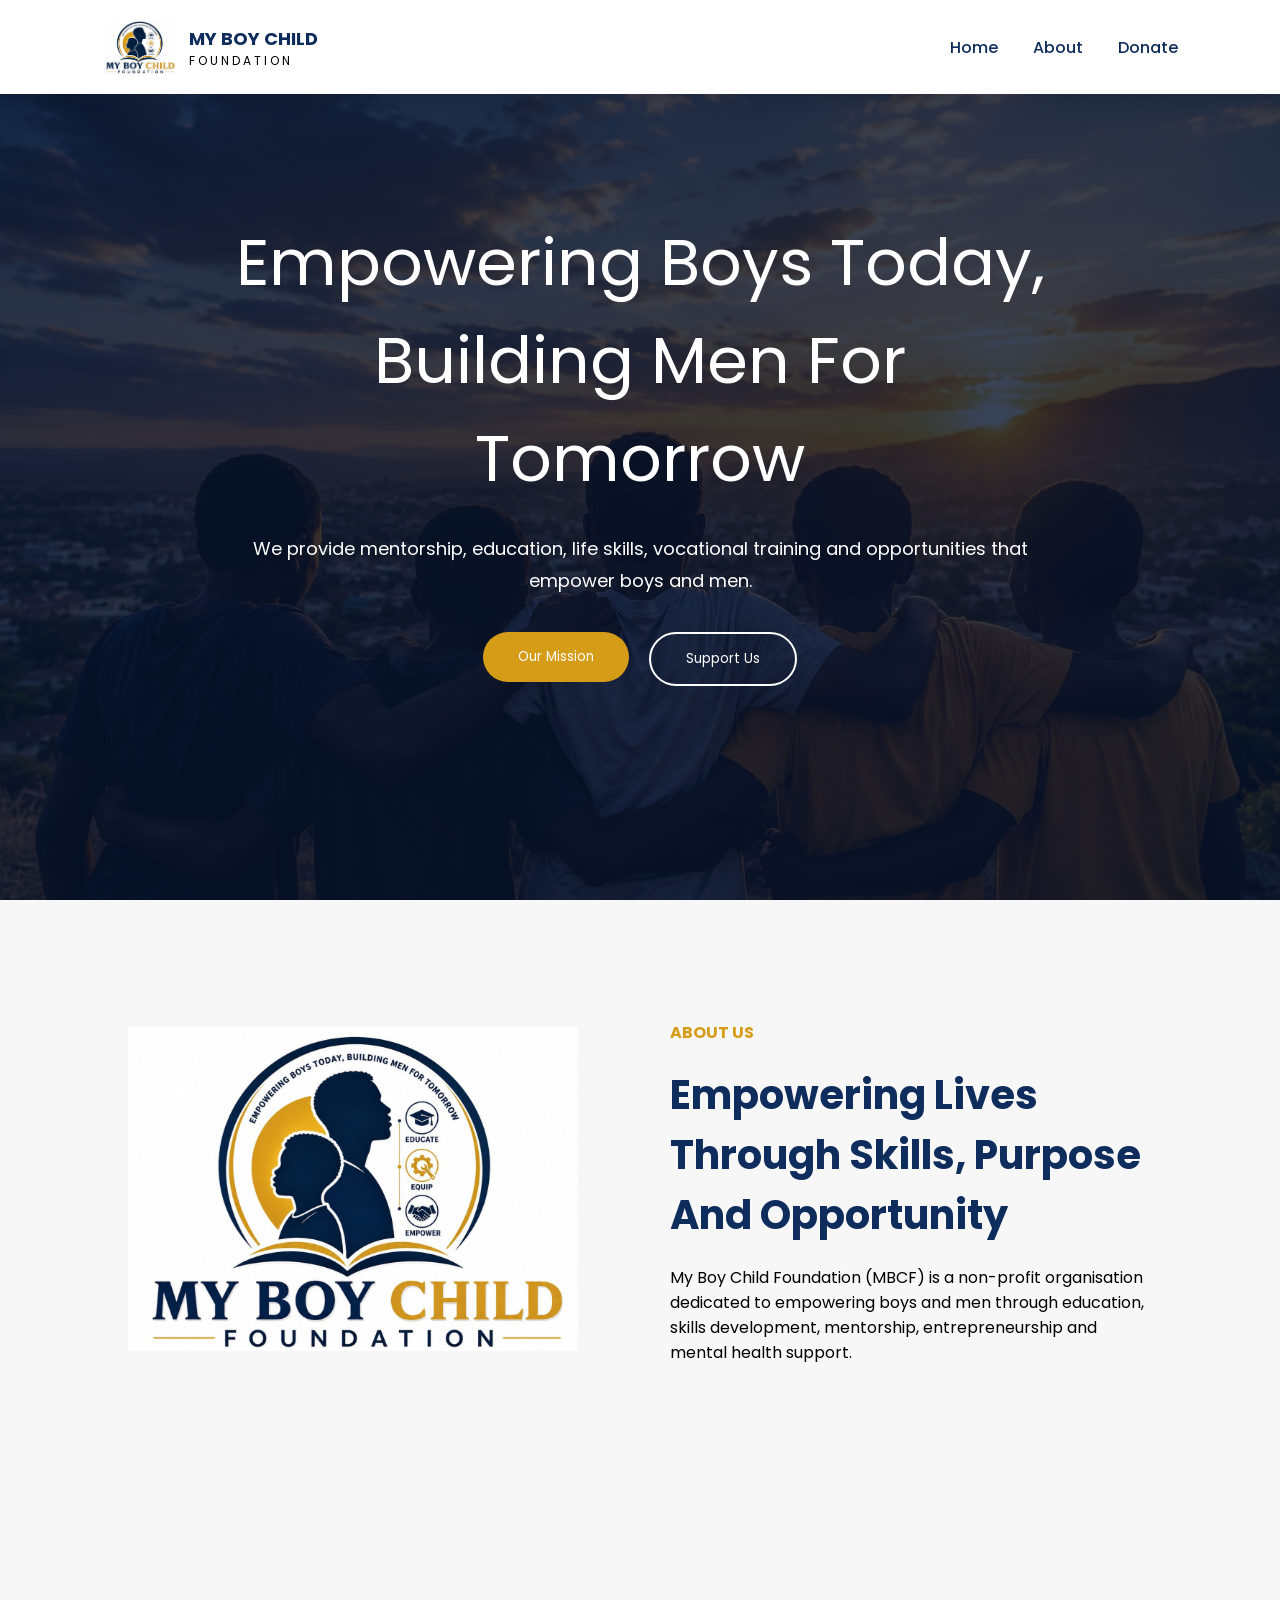
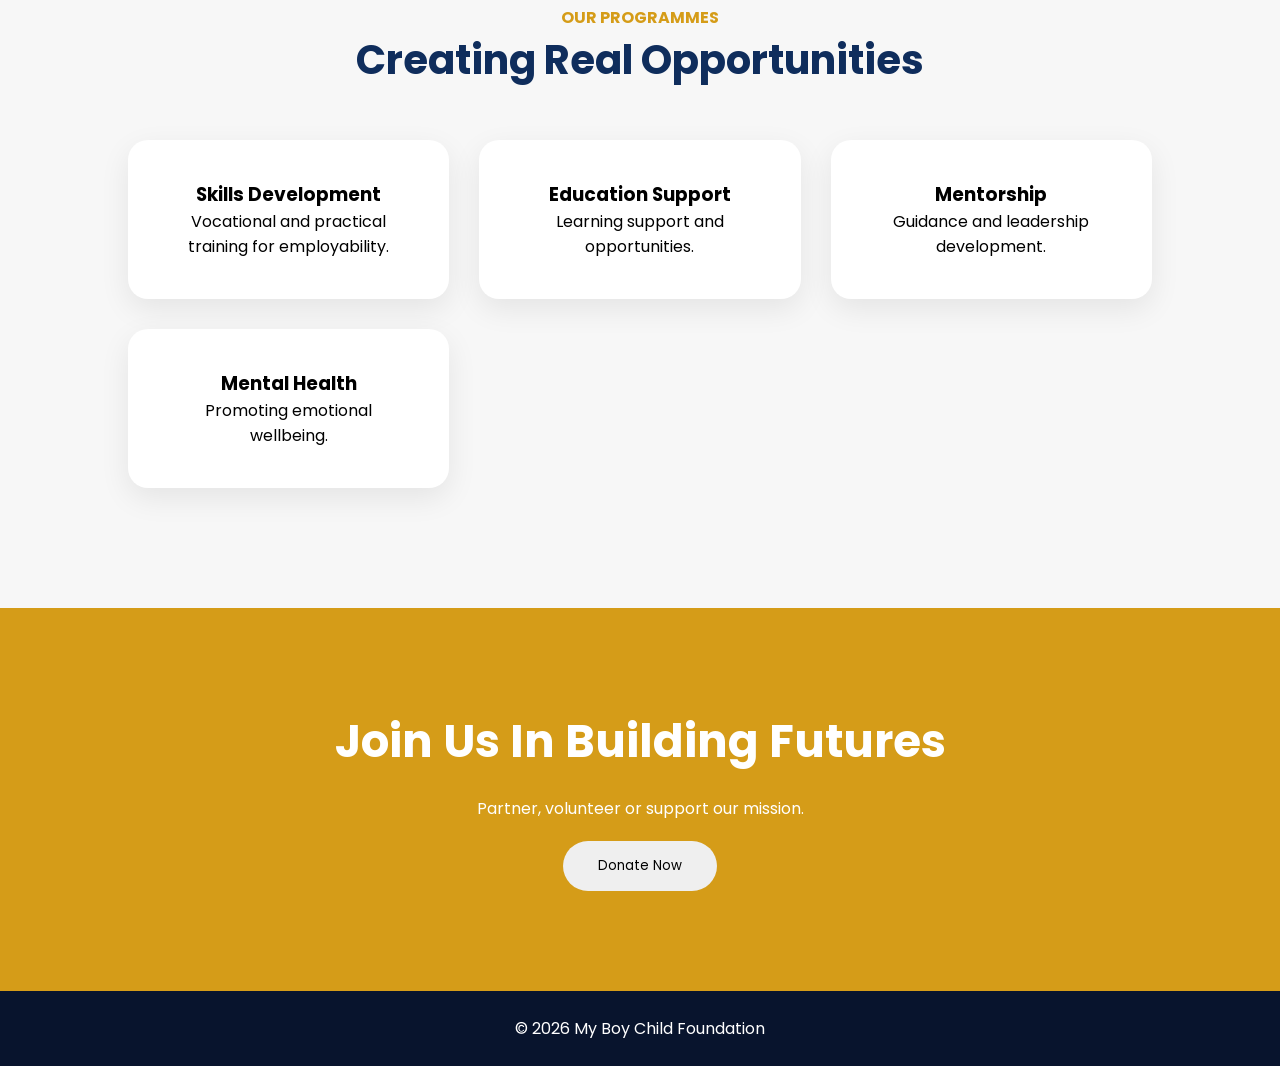
<file: index.html>
<!DOCTYPE html>

<html lang="en">

<head>

    <meta charset="UTF-8">

    <meta name="viewport"
        content="width=device-width, initial-scale=1.0">

    <title>
        My Boy Child Foundation
    </title>

    <link rel="icon"
        type="image/x-icon"
        href="images/favicon.ico">

    <link rel="stylesheet"
        href="css/style.css">

    <link rel="preconnect"
        href="https://fonts.googleapis.com">

    <link rel="preconnect"
        href="https://fonts.gstatic.com"
        crossorigin>

    <link href="https://fonts.googleapis.com/css2?family=Poppins:wght@300;400;500;600;700;800&display=swap"
        rel="stylesheet">

</head>

<body>

<header>

<nav>

<div class="logo">

<img src="images/logo.jpg"
alt="MBCF Logo">

<div>

<h2>MY BOY CHILD</h2>

<p>FOUNDATION</p>

</div>

</div>

<ul class="nav-links">

<li><a href="#">Home</a></li>

<li><a href="#about">About</a></li>

<li><a href="#donate">Donate</a></li>

</ul>

<button class="menu-btn" aria-label="Toggle menu">
<span></span>
<span></span>
<span></span>
</button>

</nav>

</header>


<section class="hero">

<div class="hero-content">

<h1>

Empowering Boys Today,
Building Men For Tomorrow

</h1>

<p>

We provide mentorship, education,
life skills, vocational training and
opportunities that empower boys and men.

</p>

<div class="hero-buttons">

<a href="mission.html"><button class="gold-btn">Our Mission</button></a>

<a href="contact.html"><button class="outline-btn">Support Us</button></a>

</div>

</div>

</section>


<section class="about"
id="about">

<div class="about-image">

<img src="images/logo.jpg">

</div>

<div class="about-text">

<span>ABOUT US</span>

<h2>

Empowering Lives Through Skills,
Purpose And Opportunity

</h2>

<p>

My Boy Child Foundation (MBCF)
is a non-profit organisation
dedicated to empowering boys
and men through education,
skills development, mentorship,
entrepreneurship and mental health support.

</p>

</div>

</section>


<section class="programs"
id="programs">

<h4>

OUR PROGRAMMES

</h4>

<h2>

Creating Real Opportunities

</h2>

<div class="cards">

<div class="card">

<h3>

Skills Development

</h3>

<p>

Vocational and practical training
for employability.

</p>

</div>

<div class="card">

<h3>

Education Support

</h3>

<p>

Learning support and opportunities.

</p>

</div>

<div class="card">

<h3>

Mentorship

</h3>

<p>

Guidance and leadership development.

</p>

</div>

<div class="card">

<h3>

Mental Health

</h3>

<p>

Promoting emotional wellbeing.

</p>

</div>

</div>

</section>


<section class="cta"
id="donate">

<h2>

Join Us In Building Futures

</h2>

<p>

Partner, volunteer or support our mission.

</p>

<button>

Donate Now

</button>

</section>


<footer>

<p>

© 2026 My Boy Child Foundation

</p>

</footer>

</body>

<script src="js/script.js"></script>

</html>
</file>
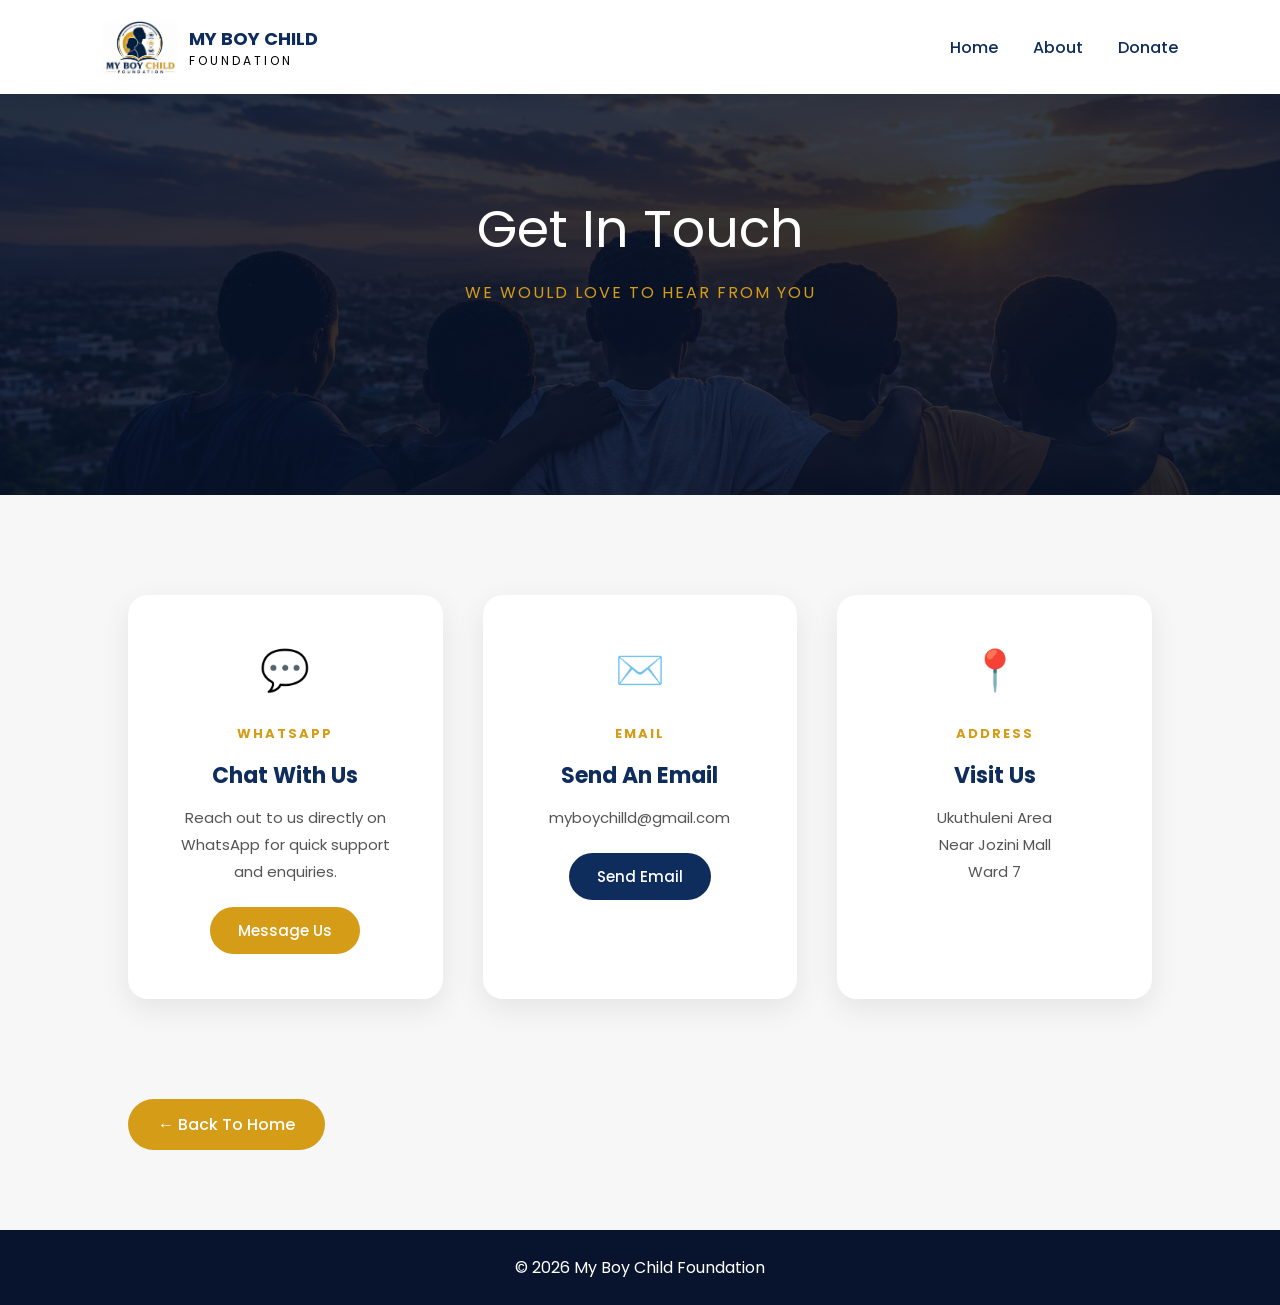
<file: contact.html>
<!DOCTYPE html>

<html lang="en">

<head>

    <meta charset="UTF-8">

    <meta name="viewport"
        content="width=device-width, initial-scale=1.0">

    <title>Contact &amp; Support – My Boy Child Foundation</title>

    <link rel="icon"
        type="image/x-icon"
        href="images/favicon.ico">

    <link rel="stylesheet"
        href="css/style.css">

    <link rel="preconnect"
        href="https://fonts.googleapis.com">

    <link rel="preconnect"
        href="https://fonts.gstatic.com"
        crossorigin>

    <link href="https://fonts.googleapis.com/css2?family=Poppins:wght@300;400;500;600;700;800&display=swap"
        rel="stylesheet">

    <style>

        .contact-hero{
            background:
                linear-gradient(
                    rgba(8,20,45,.82),
                    rgba(8,20,45,.82)
                ),
                url("images/background.jpg");
            background-size:cover;
            background-position:center;
            height:55vh;
            display:flex;
            justify-content:center;
            align-items:center;
            text-align:center;
            padding:0 10%;
        }

        .contact-hero h1{
            color:white;
            font-size:52px;
            font-weight:400;
        }

        .contact-hero p{
            color:#d59c18;
            font-size:16px;
            margin-top:12px;
            letter-spacing:2px;
        }

        .contact-section{
            display:grid;
            grid-template-columns:repeat(auto-fit,minmax(280px,1fr));
            gap:40px;
            padding:100px 10%;
        }

        .contact-card{
            background:white;
            border-radius:20px;
            padding:45px 40px;
            box-shadow:0 10px 30px rgba(0,0,0,.08);
            text-align:center;
        }

        .contact-card .icon{
            font-size:40px;
            margin-bottom:20px;
        }

        .contact-card span{
            color:#d59c18;
            font-weight:700;
            letter-spacing:2px;
            font-size:13px;
        }

        .contact-card h3{
            color:#0f2d5c;
            font-size:22px;
            margin:14px 0 12px;
        }

        .contact-card p{
            color:#555;
            line-height:1.8;
            font-size:15px;
        }

        .contact-card a{
            display:inline-block;
            margin-top:22px;
            padding:12px 28px;
            background:#d59c18;
            color:white;
            border-radius:30px;
            text-decoration:none;
            font-weight:500;
            font-size:15px;
        }

        .contact-card a.email-link{
            background:#0f2d5c;
        }

        .back-btn{
            display:inline-block;
            margin:0 10% 80px;
            padding:13px 30px;
            background:#d59c18;
            color:white;
            border-radius:30px;
            text-decoration:none;
            font-weight:500;
        }

        @media(max-width:900px){
            .contact-hero h1{
                font-size:32px;
            }
            .contact-section{
                padding:60px 6%;
            }
            .contact-card{
                padding:35px 25px;
            }
            .back-btn{
                margin:0 6% 60px;
            }
        }

    </style>

</head>

<body>

<header>

<nav>

<div class="logo">

<img src="images/logo.jpg"
alt="MBCF Logo">

<div>

<h2>MY BOY CHILD</h2>

<p>FOUNDATION</p>

</div>

</div>

<ul class="nav-links">

<li><a href="index.html">Home</a></li>

<li><a href="index.html#about">About</a></li>

<li><a href="index.html#donate">Donate</a></li>

</ul>

<button class="menu-btn" aria-label="Toggle menu">
<span></span>
<span></span>
<span></span>
</button>

</nav>

</header>


<div class="contact-hero">

<div>

<h1>Get In Touch</h1>

<p>WE WOULD LOVE TO HEAR FROM YOU</p>

</div>

</div>


<section class="contact-section">

<div class="contact-card">

<div class="icon">💬</div>

<span>WHATSAPP</span>

<h3>Chat With Us</h3>

<p>Reach out to us directly on WhatsApp for quick support and enquiries.</p>

<a href="https://wa.me/27624225420"
target="_blank"
rel="noopener noreferrer">Message Us</a>

</div>


<div class="contact-card">

<div class="icon">✉️</div>

<span>EMAIL</span>

<h3>Send An Email</h3>

<p>myboychilld@gmail.com</p>

<a href="mailto:myboychilld@gmail.com"
class="email-link">Send Email</a>

</div>


<div class="contact-card">

<div class="icon">📍</div>

<span>ADDRESS</span>

<h3>Visit Us</h3>

<p>Ukuthuleni Area<br>Near Jozini Mall<br>Ward 7</p>

</div>

</section>


<a href="index.html"
class="back-btn">← Back To Home</a>


<footer>

<p>© 2026 My Boy Child Foundation</p>

</footer>

</body>

<script src="js/script.js"></script>

</html>
</file>
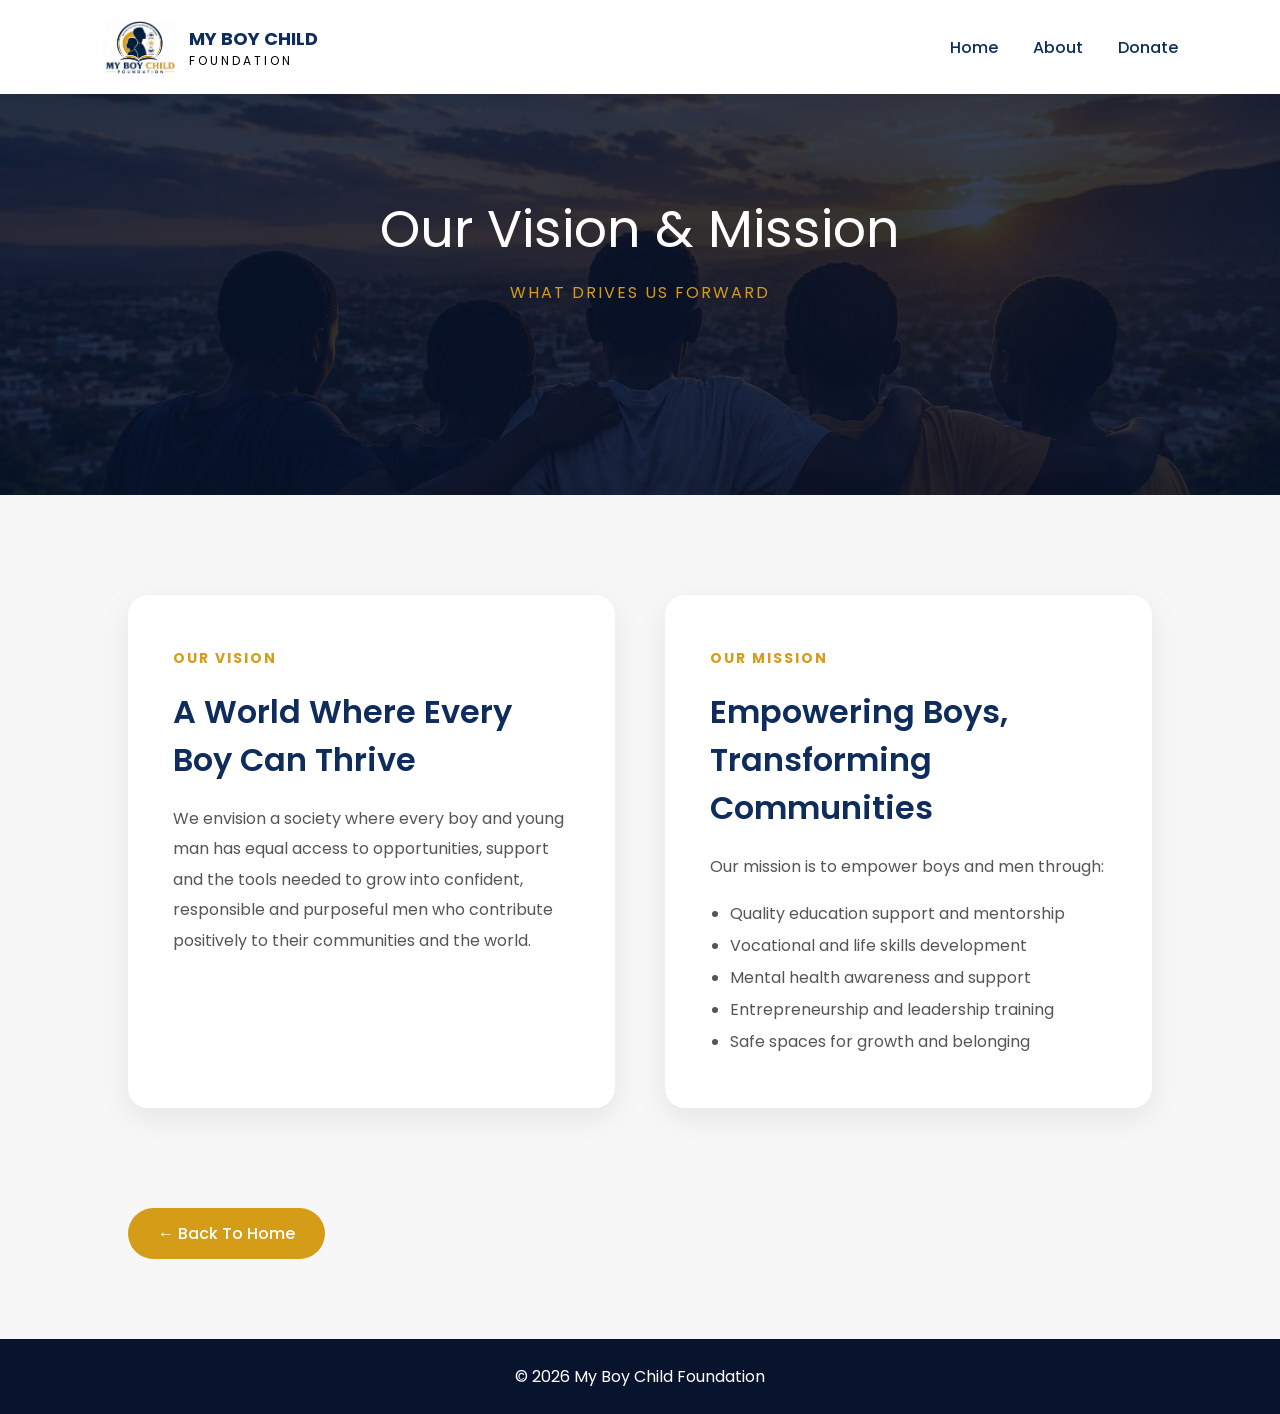
<file: mission.html>
<!DOCTYPE html>

<html lang="en">

<head>

    <meta charset="UTF-8">

    <meta name="viewport"
        content="width=device-width, initial-scale=1.0">

    <title>Our Mission &amp; Vision – My Boy Child Foundation</title>

    <link rel="icon"
        type="image/x-icon"
        href="images/favicon.ico">

    <link rel="stylesheet"
        href="css/style.css">

    <link rel="preconnect"
        href="https://fonts.googleapis.com">

    <link rel="preconnect"
        href="https://fonts.gstatic.com"
        crossorigin>

    <link href="https://fonts.googleapis.com/css2?family=Poppins:wght@300;400;500;600;700;800&display=swap"
        rel="stylesheet">

    <style>

        .mv-hero{
            background:
                linear-gradient(
                    rgba(8,20,45,.82),
                    rgba(8,20,45,.82)
                ),
                url("images/background.jpg");
            background-size:cover;
            background-position:center;
            height:55vh;
            display:flex;
            justify-content:center;
            align-items:center;
            text-align:center;
            padding:0 10%;
        }

        .mv-hero h1{
            color:white;
            font-size:52px;
            font-weight:400;
        }

        .mv-hero p{
            color:#d59c18;
            font-size:16px;
            margin-top:12px;
            letter-spacing:2px;
        }

        .mv-section{
            display:grid;
            grid-template-columns:1fr 1fr;
            gap:50px;
            padding:100px 10%;
        }

        .mv-card{
            background:white;
            border-radius:20px;
            padding:50px 45px;
            box-shadow:0 10px 30px rgba(0,0,0,.08);
        }

        .mv-card span{
            color:#d59c18;
            font-weight:700;
            letter-spacing:2px;
            font-size:14px;
        }

        .mv-card h2{
            color:#0f2d5c;
            font-size:32px;
            margin:18px 0 20px;
            font-weight:600;
        }

        .mv-card p{
            color:#555;
            line-height:1.9;
            font-size:16px;
        }

        .mv-card ul{
            margin-top:16px;
            padding-left:20px;
            color:#555;
            line-height:2;
            font-size:16px;
        }

        .back-btn{
            display:inline-block;
            margin:0 10% 80px;
            padding:13px 30px;
            background:#d59c18;
            color:white;
            border-radius:30px;
            text-decoration:none;
            font-weight:500;
        }

        @media(max-width:900px){
            .mv-section{
                grid-template-columns:1fr;
                padding:60px 6%;
            }
            .mv-hero h1{
                font-size:32px;
            }
            .mv-card{
                padding:35px 25px;
            }
            .back-btn{
                margin:0 6% 60px;
            }
        }

    </style>

</head>

<body>

<header>

<nav>

<div class="logo">

<img src="images/logo.jpg"
alt="MBCF Logo">

<div>

<h2>MY BOY CHILD</h2>

<p>FOUNDATION</p>

</div>

</div>

<ul class="nav-links">

<li><a href="index.html">Home</a></li>

<li><a href="index.html#about">About</a></li>

<li><a href="index.html#donate">Donate</a></li>

</ul>

<button class="menu-btn" aria-label="Toggle menu">
<span></span>
<span></span>
<span></span>
</button>

</nav>

</header>


<div class="mv-hero">

<div>

<h1>Our Vision &amp; Mission</h1>

<p>WHAT DRIVES US FORWARD</p>

</div>

</div>


<section class="mv-section">

<div class="mv-card">

<span>OUR VISION</span>

<h2>A World Where Every Boy Can Thrive</h2>

<p>
    We envision a society where every boy and young man
    has equal access to opportunities, support and the
    tools needed to grow into confident, responsible and
    purposeful men who contribute positively to their
    communities and the world.
</p>

</div>

<div class="mv-card">

<span>OUR MISSION</span>

<h2>Empowering Boys, Transforming Communities</h2>

<p>
    Our mission is to empower boys and men through:
</p>

<ul>

<li>Quality education support and mentorship</li>

<li>Vocational and life skills development</li>

<li>Mental health awareness and support</li>

<li>Entrepreneurship and leadership training</li>

<li>Safe spaces for growth and belonging</li>

</ul>

</div>

</section>


<a href="index.html"
class="back-btn">← Back To Home</a>


<footer>

<p>© 2026 My Boy Child Foundation</p>

</footer>

</body>

<script src="js/script.js"></script>

</html>
</file>
<file: css/style.css>
*{

margin:0;

padding:0;

box-sizing:border-box;

font-family:Poppins;

}

body{

background:#f7f7f7;

}


nav{

display:flex;

justify-content:space-between;

align-items:center;

padding:20px 8%;

background:white;

position:fixed;

width:100%;

z-index:1000;

box-shadow:0 3px 15px rgba(0,0,0,.08);

}


.logo{

display:flex;

align-items:center;

gap:12px;

}


.logo img{

width:75px;

}


.logo h2{

font-size:18px;

color:#0f2d5c;

}


.logo p{

font-size:12px;

letter-spacing:3px;

}


nav ul{

display:flex;

gap:35px;

list-style:none;

}


nav a{

text-decoration:none;

color:#0f2d5c;

font-weight:500;

}


.donate-btn{

padding:12px 25px;

border:none;

background:#d59c18;

color:white;

border-radius:30px;

cursor:pointer;

}


.menu-btn{

display:none;

flex-direction:column;

gap:5px;

cursor:pointer;

background:none;

border:none;

padding:5px;

}


.menu-btn span{

display:block;

width:25px;

height:3px;

background:#0f2d5c;

border-radius:3px;

transition:all .3s;

}


.hero{

height:100vh;

background:

linear-gradient(
rgba(8,20,45,.80),
rgba(8,20,45,.80)
),

url("../images/background.jpg");

background-size:cover;

background-position:center;

display:flex;

justify-content:center;

align-items:center;

text-align:center;

padding:0 10%;

}


.hero-content{

max-width:850px;

color:white;

}


.hero h1{

font-size:65px;

font-weight:400;

margin-bottom:25px;

}


.hero p{

font-size:18px;

line-height:1.8;

margin-bottom:35px;

}


.hero-buttons{

display:flex;

justify-content:center;

gap:20px;

}


.gold-btn{

padding:15px 35px;

border:none;

background:#d59c18;

color:white;

border-radius:40px;

cursor:pointer;

}


.outline-btn{

padding:15px 35px;

background:none;

border:2px solid white;

color:white;

border-radius:40px;

cursor:pointer;

}


.about{

display:grid;

grid-template-columns:1fr 1fr;

padding:120px 10%;

gap:60px;

align-items:center;

}


.about img{

width:100%;

max-width:450px;

}


.about span{

color:#d59c18;

font-weight:700;

}


.about h2{

font-size:40px;

color:#0f2d5c;

margin:20px 0;

}


.programs{

padding:120px 10%;

text-align:center;

}


.programs h4{

color:#d59c18;

}


.programs h2{

font-size:40px;

color:#0f2d5c;

margin-bottom:50px;

}


.cards{

display:grid;

grid-template-columns:repeat(auto-fit,minmax(250px,1fr));

gap:30px;

}


.card{

background:white;

padding:40px;

border-radius:20px;

box-shadow:0 10px 30px rgba(0,0,0,.08);

}


.cta{

background:#d59c18;

padding:100px;

text-align:center;

color:white;

}


.cta h2{

font-size:45px;

margin-bottom:20px;

}


.cta button{

margin-top:20px;

padding:15px 35px;

border:none;

border-radius:30px;

cursor:pointer;

}


footer{

background:#08142d;

padding:25px;

text-align:center;

color:white;

}


@media(max-width:900px){

.menu-btn{

display:flex;

}

nav ul{

display:none;

flex-direction:column;

position:absolute;

top:100%;

left:0;

width:100%;

background:white;

padding:20px 8%;

box-shadow:0 5px 15px rgba(0,0,0,.1);

gap:20px;

}

nav ul.show{

display:flex;

}

.hero{

padding:0 6%;

}

.hero h1{

font-size:36px;

}

.hero p{

font-size:15px;

}

.hero-buttons{

flex-direction:column;

align-items:center;

}

.hero-buttons a{

width:100%;

}

.gold-btn,
.outline-btn{

width:100%;

}

.about{

grid-template-columns:1fr;

padding:80px 6%;

}

.about h2{

font-size:28px;

}

.programs{

padding:80px 6%;

}

.programs h2{

font-size:28px;

}

.cta{

padding:60px 6%;

}

.cta h2{

font-size:30px;

}

}
</file>
